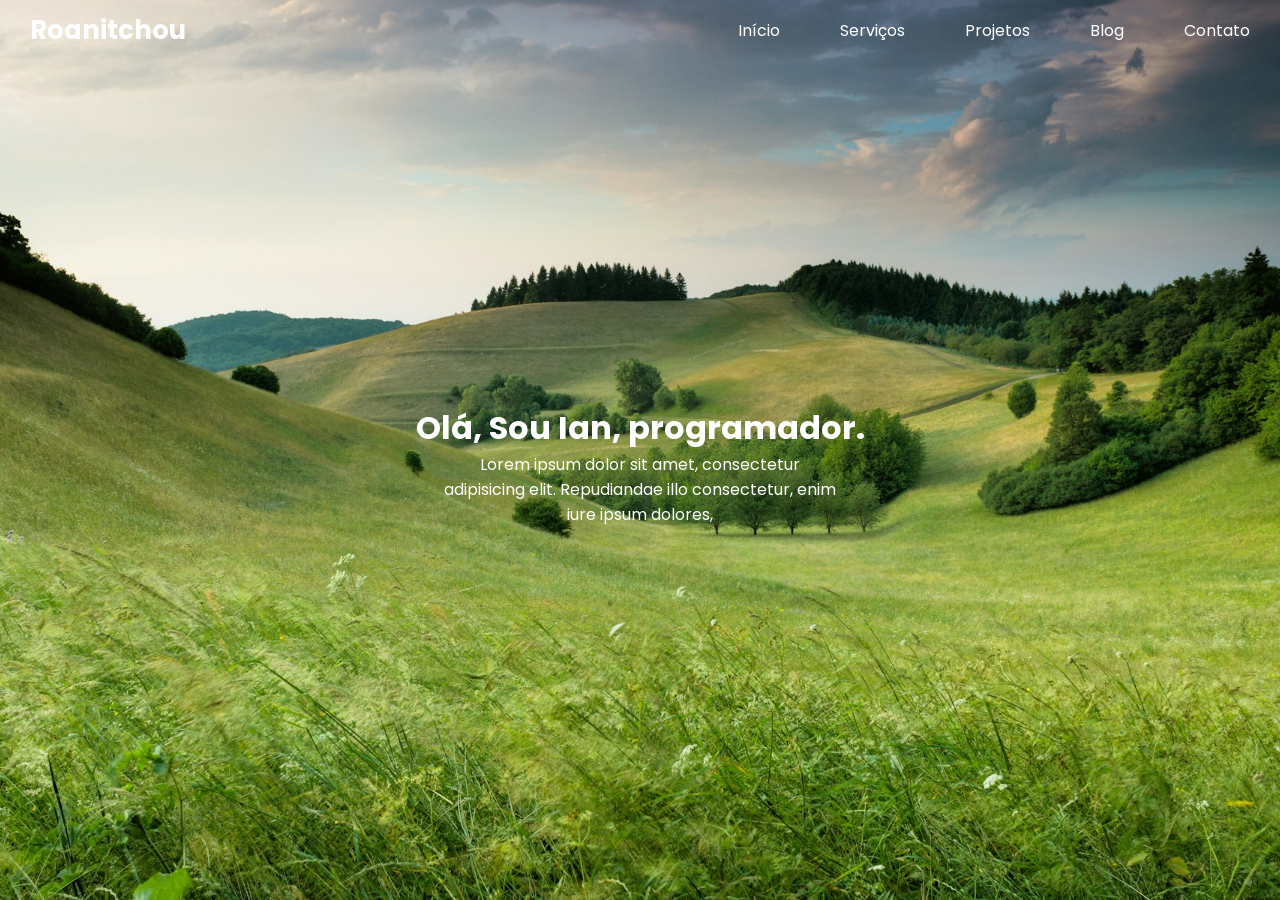
<file: projeto2-barra-navegação/index.html>
<!DOCTYPE html>
<html lang="pt-br">
<head>
    <meta charset="UTF-8">
    <meta name="viewport" content="width=device-width, initial-scale=1.0">
    <link rel="stylesheet" href="style.css">
    <title>Roanitchou</title>

    <link href="https://fonts.googleapis.com/css2?family=Material+Symbols+Outlined" rel="stylesheet" />
</head>
<body>
    <header>
        <nav>
            <ul>
                <li class="logotipo"><a href="#">Roanitchou</a></li>
                <li class="hideBonile"><a href="#">Início</a></li>
                <li class="hideBonile"><a href="#">Serviços</a></li>
                <li class="hideBonile"><a href="#">Projetos</a></li>
                <li class="hideBonile"><a href="#">Blog</a></li>
                <li class="hideBonile"><a href="#">Contato</a></li>
                <li class="hideDesktop" onclick="showsidebar()"><a href="#">
                    <span class="material-symbols-outlined">menu</span>
                </a></li>
            </ul>

            <ul class="sidebar">
                
                <li onclick="hidesidebar()"><a href="#">
                    <span class="material-symbols-outlined">close</span>
                </a></li>
                <li><a href="#">Início</a></li>
                <li><a href="#">Serviços</a></li>
                <li><a href="#">Projetos</a></li>
                <li><a href="#">Blog</a></li>
                <li><a href="#">Contato</a></li>
            </ul>
        </nav>

    </header>
    <main>
        <div class="content">
            <h1>Olá, Sou Ian, programador.</h1>
            <p>Lorem ipsum dolor sit amet, consectetur adipisicing elit. Repudiandae illo consectetur, enim iure ipsum dolores, </p>
        </div>
    </main>

    <script>
        function showsidebar() {
            const sidebar = document.querySelector(".sidebar");
            sidebar.style.display = "flex";
        }

        function hidesidebar() {
            const sidebar = document.querySelector(".sidebar");
            sidebar.style.display = "none";
        }
    </script>
</body>
</html>
</file>
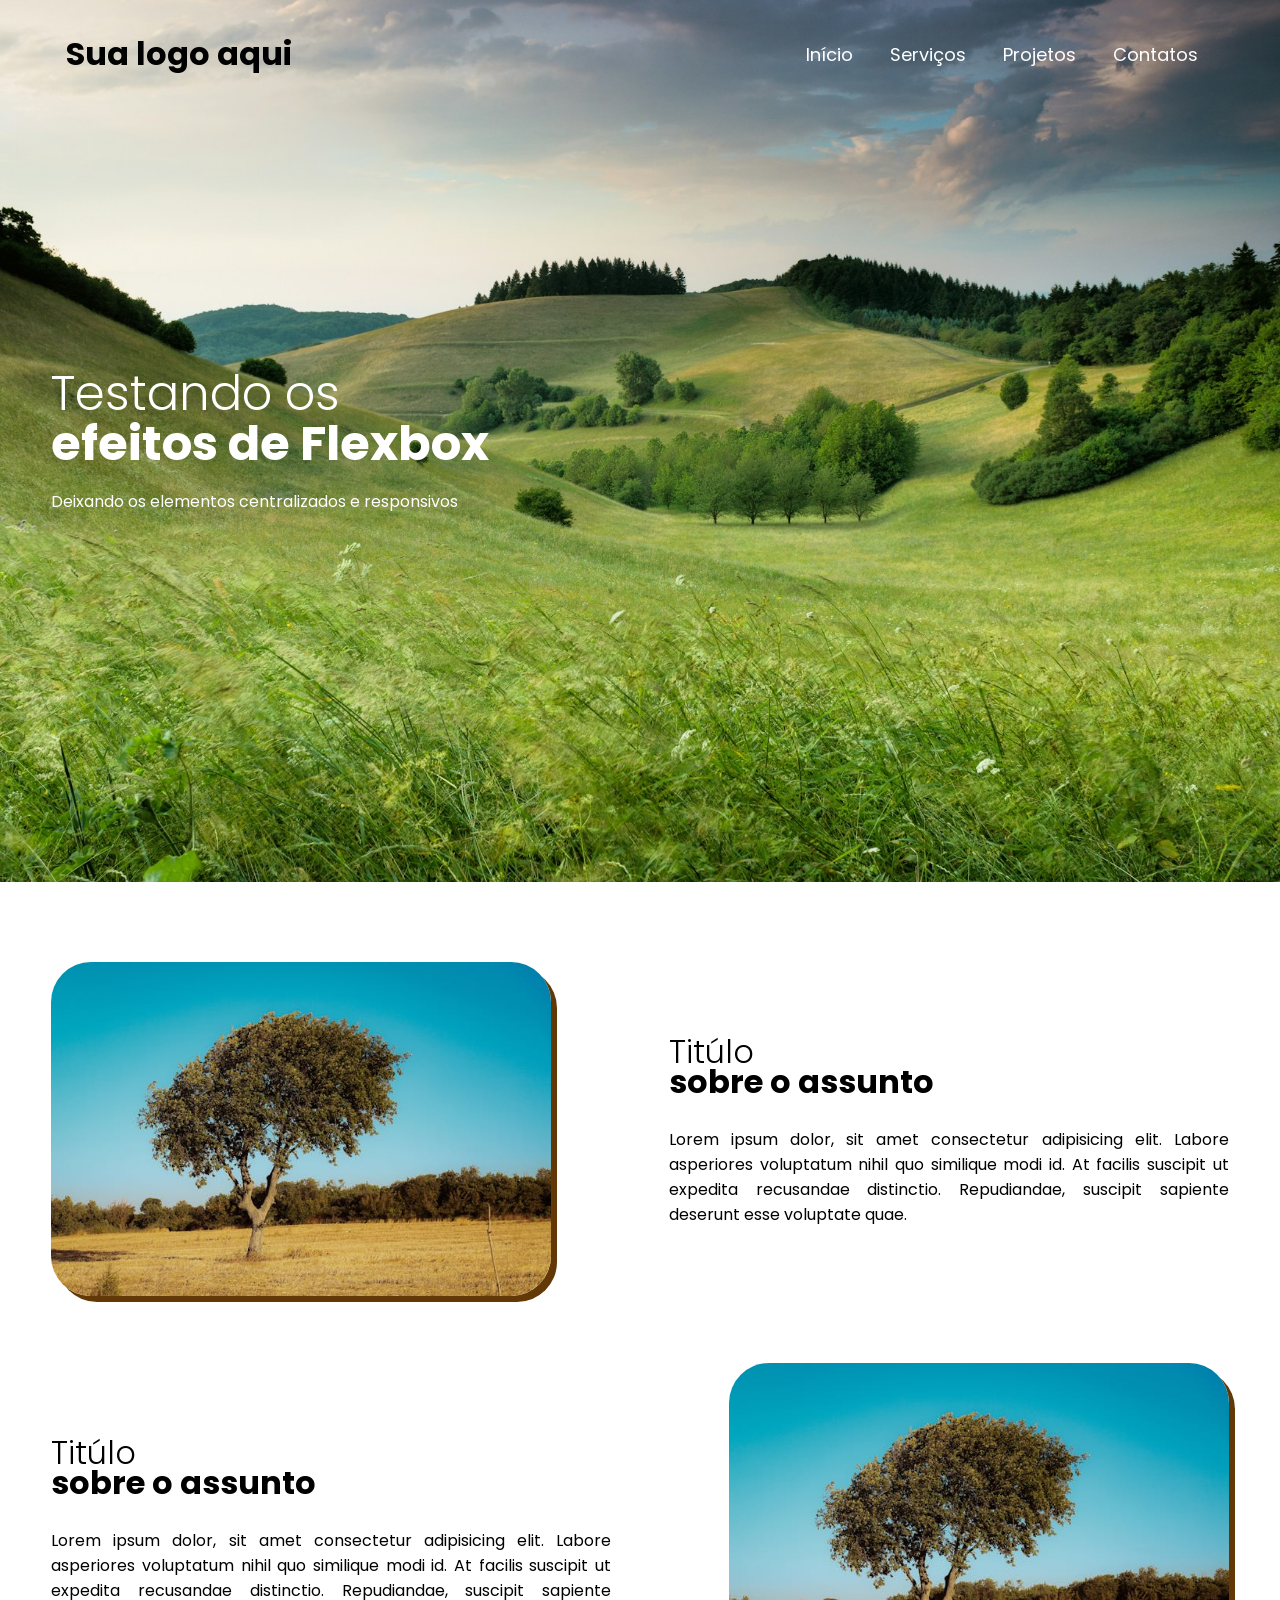
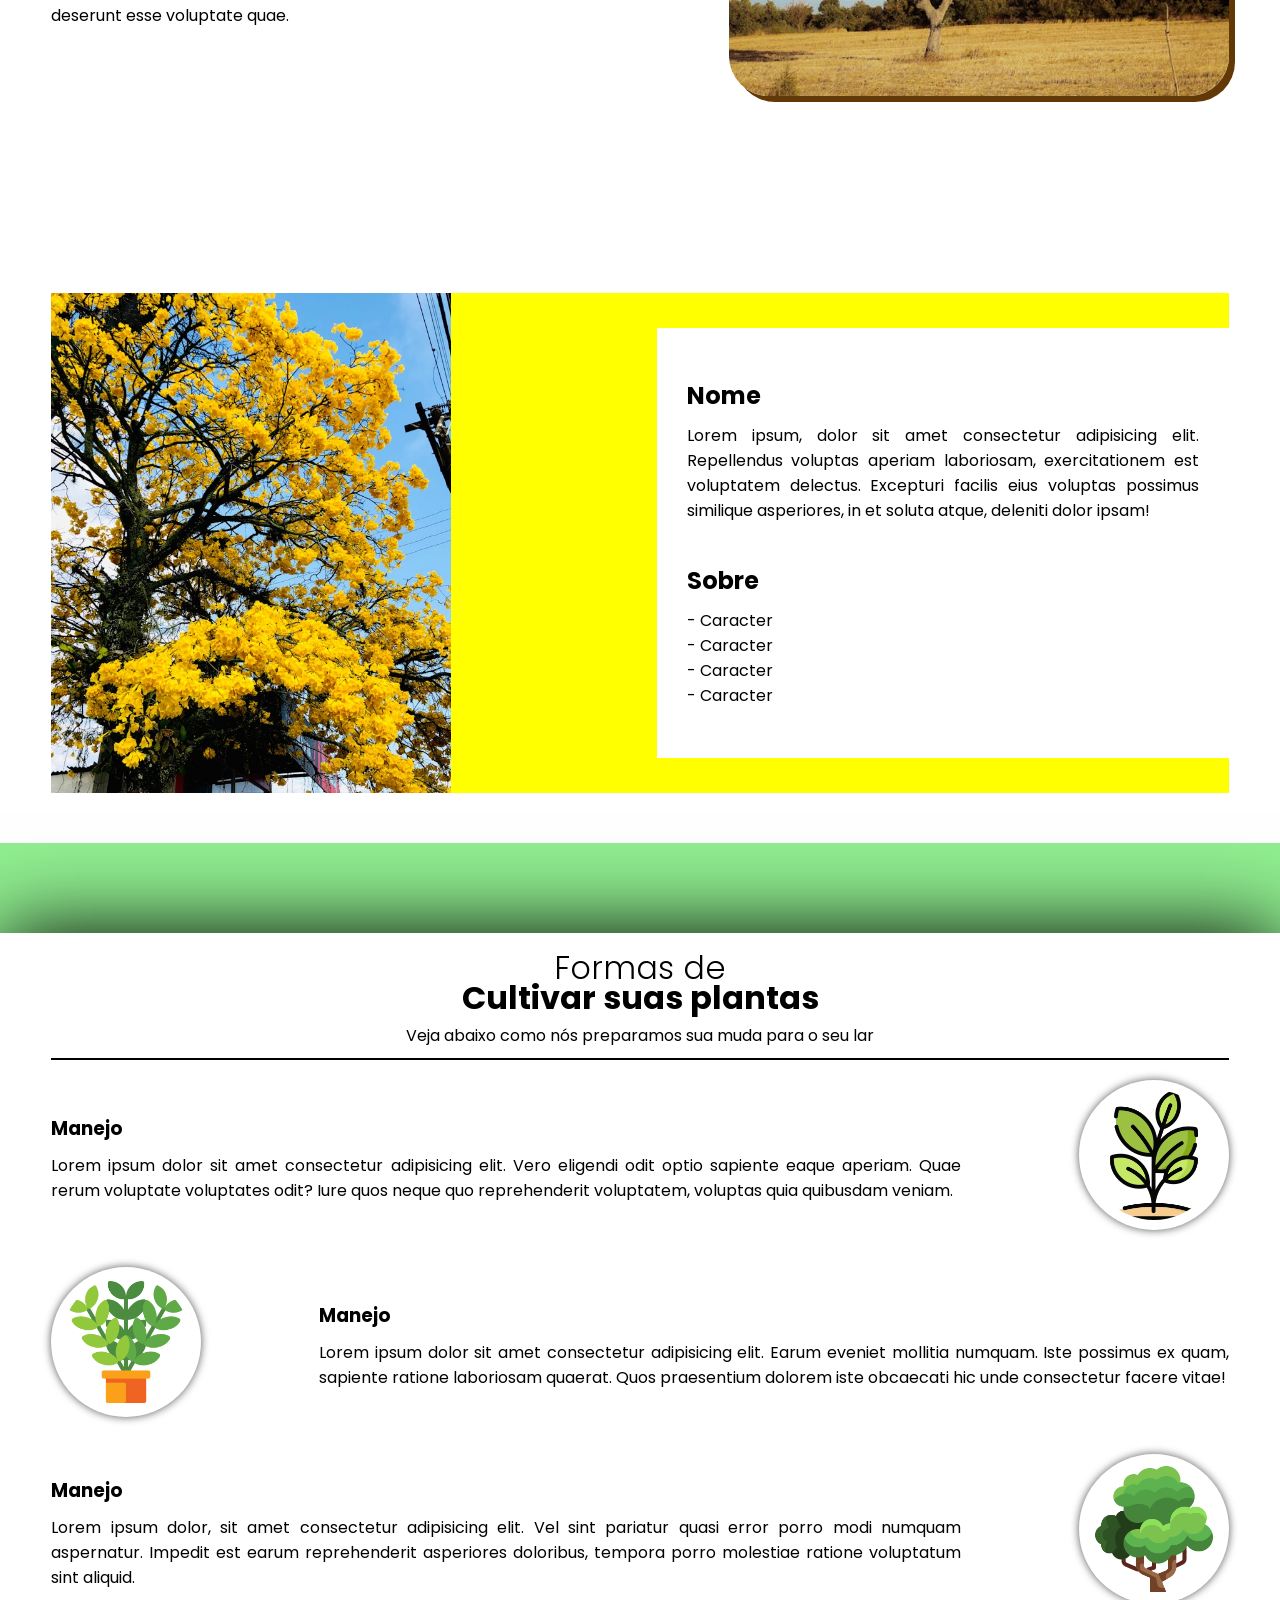
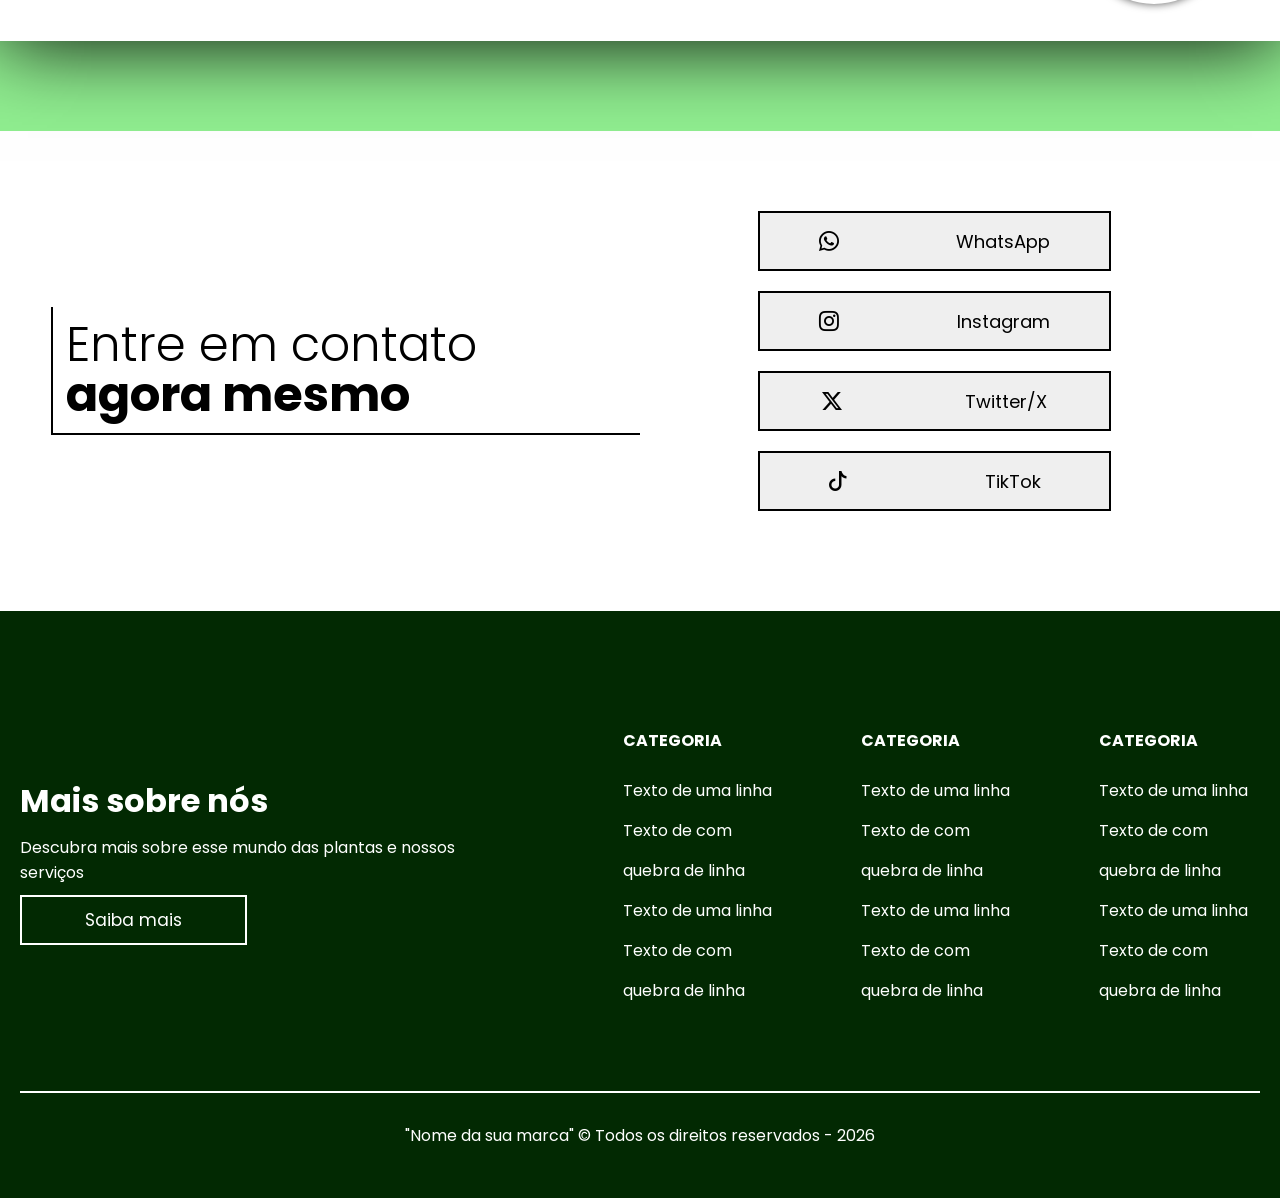
<file: projetos-testes/projeto001/index.html>
<!DOCTYPE html>
<html lang="pt-br">
<head>
    <meta charset="UTF-8">
    <meta name="viewport" content="width=device-width, initial-scale=1.0">
    <title>Flexbox</title>

    <!-- Links CSS -->
    <link rel="stylesheet" href="styles/style.css">
    <link rel="stylesheet" href="styles/header.css">
    <link rel="stylesheet" href="styles/main.css">
    <link rel="stylesheet" href="styles/footer.css">
    <link rel="stylesheet" href="styles/responsivo.css" media="screen">

    <!-- Google fonts -->
    <link rel="preconnect" href="https://fonts.googleapis.com">
    <link rel="preconnect" href="https://fonts.gstatic.com" crossorigin>
    <link href="https://fonts.googleapis.com/css2?family=Poppins:ital,wght@0,100;0,200;0,300;0,400;0,500;0,600;0,700;0,800;0,900;1,100;1,200;1,300;1,400;1,500;1,600;1,700;1,800;1,900&display=swap" rel="stylesheet">
    <!-- Google fonts -->

    <!-- Bootstrap icons -->
     <link rel="stylesheet" href="https://cdn.jsdelivr.net/npm/bootstrap-icons@1.13.1/font/bootstrap-icons.min.css">
    <!-- ----------------- -->
</head>
<body>
    <header id="header">
        <div class="interface">
            <div class="nome-logo">
                <h1>Sua logo aqui</h1>
            </div>
            <div id="hamburguer" class="mobile-menu">
                        <div class="line1"></div>
                        <div class="line2"></div>
                        <div class="line3"></div>
                    </div>
            <section class="menu-itens">
                <nav class="nav-itens">
                    <div class="navbar">
                        <ul class="nav-list">
                            <li><a href="#">Início</a></li>
                            <li><a href="#">Serviços</a></li>
                            <li><a href="#">Projetos</a></li>
                            <li><a href="#">Contatos</a></li>
                        </ul>
                    </div>
                </nav>
            </section>
        </div>
    </header>

    <main>
        <section class="hero">
            <div class="interface">
                <div class="txt-hero">
                    <h1>Testando os <span>efeitos de Flexbox</span></h1>
                    <p>Deixando os elementos centralizados e responsivos</p>
                </d>
            </div>
        </section>

        <section class="section1">
            <div class="interface">
                    <article class="bloco bloco1">
                        <div class="img-bloco img-1"><img src="imagens/pexels-nesrin-ozturk-213162154-12037511 (1).jpg" alt=""></div>
                        <div class="about about-1">
                            <h2>Titúlo <span>sobre o assunto</span></h2>
                            <p>Lorem ipsum dolor, sit amet consectetur adipisicing elit. Labore asperiores voluptatum nihil quo similique modi id. At facilis suscipit ut expedita recusandae distinctio. Repudiandae, suscipit sapiente deserunt esse voluptate quae.</p>
                        </div>
                    </article>
                    <article class="bloco bloco2">
                        <div class="img-bloco img-2"><img src="imagens/pexels-nesrin-ozturk-213162154-12037511 (1).jpg" alt=""></div>
                        <div class="about about-2">
                            <h2>Titúlo <span>sobre o assunto</span></h2>
                            <p>Lorem ipsum dolor, sit amet consectetur adipisicing elit. Labore asperiores voluptatum nihil quo similique modi id. At facilis suscipit ut expedita recusandae distinctio. Repudiandae, suscipit sapiente deserunt esse voluptate quae.</p>
                        </div>
                    </article>
            </div>
        </section>

        <section class="section2">
            <div class="interface">
                <div class="fundo">
                    <section>
                        <div id="img"></div> 
                    </section>
                    <section class="caracteristicas">
                        <div class="carac-txt">
                            <h3>Nome</h3>
                            <p>Lorem ipsum, dolor sit amet consectetur adipisicing elit. Repellendus voluptas aperiam laboriosam, exercitationem est voluptatem delectus. Excepturi facilis eius voluptas possimus similique asperiores, in et soluta atque, deleniti dolor ipsam!</p>
                        </div>
                        <div class="lista-txt">
                            <h2>Sobre</h2>
                            <ul>
                                <li>Caracter</li>
                                <li>Caracter</li>
                                <li>Caracter</li>
                                <li>Caracter</li>
                            </ul>
                        </div>
                    </section>
                </div>
            </div>
        </section>

        <section class="cultivo">
            <div class="interface">

                <section class="title">
                    <h2>Formas de <span>Cultivar suas plantas</span></h2>
                    <p>Veja abaixo como nós preparamos sua muda para o seu lar</p>
                </section>

                <article class="conteudo">
                    <div class="img-conteudo img-order">
                        <img src="imagens/plant.png" alt="">
                    </div>
                    <div class="txt-conteudo txt-order">
                        <h3>Manejo</h3>
                        <p>Lorem ipsum dolor sit amet consectetur adipisicing elit. Vero eligendi odit optio sapiente eaque aperiam. Quae rerum voluptate voluptates odit? Iure quos neque quo reprehenderit voluptatem, voluptas quia quibusdam veniam.</p>
                    </div>
                </article>

                <article class="conteudo">
                    <div class="img-conteudo">
                        <img src="imagens/plant2.png" alt="">
                    </div>
                    <div class="txt-conteudo">
                        <h3>Manejo</h3>
                        <p>Lorem ipsum dolor sit amet consectetur adipisicing elit. Earum eveniet mollitia numquam. Iste possimus ex quam, sapiente ratione laboriosam quaerat. Quos praesentium dolorem iste obcaecati hic unde consectetur facere vitae!</p>
                    </div>
                </article>

                <article class="conteudo">
                    <div class="img-conteudo img-2-order">
                        <img src="imagens/tree.png" alt="">
                    </div>
                    <div class="txt-conteudo">
                        <h3>Manejo</h3>
                        <p>Lorem ipsum dolor, sit amet consectetur adipisicing elit. Vel sint pariatur quasi error porro modi numquam aspernatur. Impedit est earum reprehenderit asperiores doloribus, tempora porro molestiae ratione voluptatum sint aliquid.</p>
                    </div>
                </article>
            </div>
        </section>
        
        <section class="contatos">
            <div class="interface">
                <div class="titulo">
                    <h3>Entre em contato <span>agora mesmo</span></h3>
                </div>

                <div class="botoes-contato">
                    <a href="#"><button><i class="bi bi-whatsapp"></i> <p>WhatsApp</p></button></a>
                    <a href="#"><button><i class="bi bi-instagram"></i> <p>Instagram</p></button></a>
                    <a href="#"><button><i class="bi bi-twitter-x"></i> <p>Twitter/X</p></button></a>
                    <a href="#"><button><i class="bi bi-tiktok"></i> <p>TikTok</p></button></a>
                </div>
            </div>
            
        </section>        
    </main>

    <footer>
        <div class="top">
            <article class="left">
                <h3>Mais sobre nós</h3>
                <p>Descubra mais sobre esse mundo das plantas e nossos serviços</p>
                <a href="#"><button><p>Saiba mais</p></button></a>
            </article>
            <article class="right">
                <ul>
                    <li><H4>CATEGORIA</H4></li>
                    <li><a href="#">Texto de uma linha</a></li>
                    <li><a href="#">Texto de com quebra de linha</a></li>
                    <li><a href="#">Texto de uma linha</a></li>
                    <li><a href="#">Texto de com quebra de linha</a></li>
                </ul>
                <ul>
                    <li><H4>CATEGORIA</H4></li>
                    <li><a href="#">Texto de uma linha</a></li>
                    <li><a href="#">Texto de com quebra de linha</a></li>
                    <li><a href="#">Texto de uma linha</a></li>
                    <li><a href="#">Texto de com quebra de linha</a></li>
                </ul>
                <ul>
                    <li><H4>CATEGORIA</H4></li>
                    <li><a href="#">Texto de uma linha</a></li>
                    <li><a href="#">Texto de com quebra de linha</a></li>
                    <li><a href="#">Texto de uma linha</a></li>
                    <li><a href="#">Texto de com quebra de linha</a></li>
                </ul>
            </article>
        </div>
        <div class="bottom">
            <p>"Nome da sua marca" &copy; Todos os direitos reservados - 2026</p>
        </div>
    </footer>

    <script src="script-menu.js"></script>
</body>
</html>
</file>
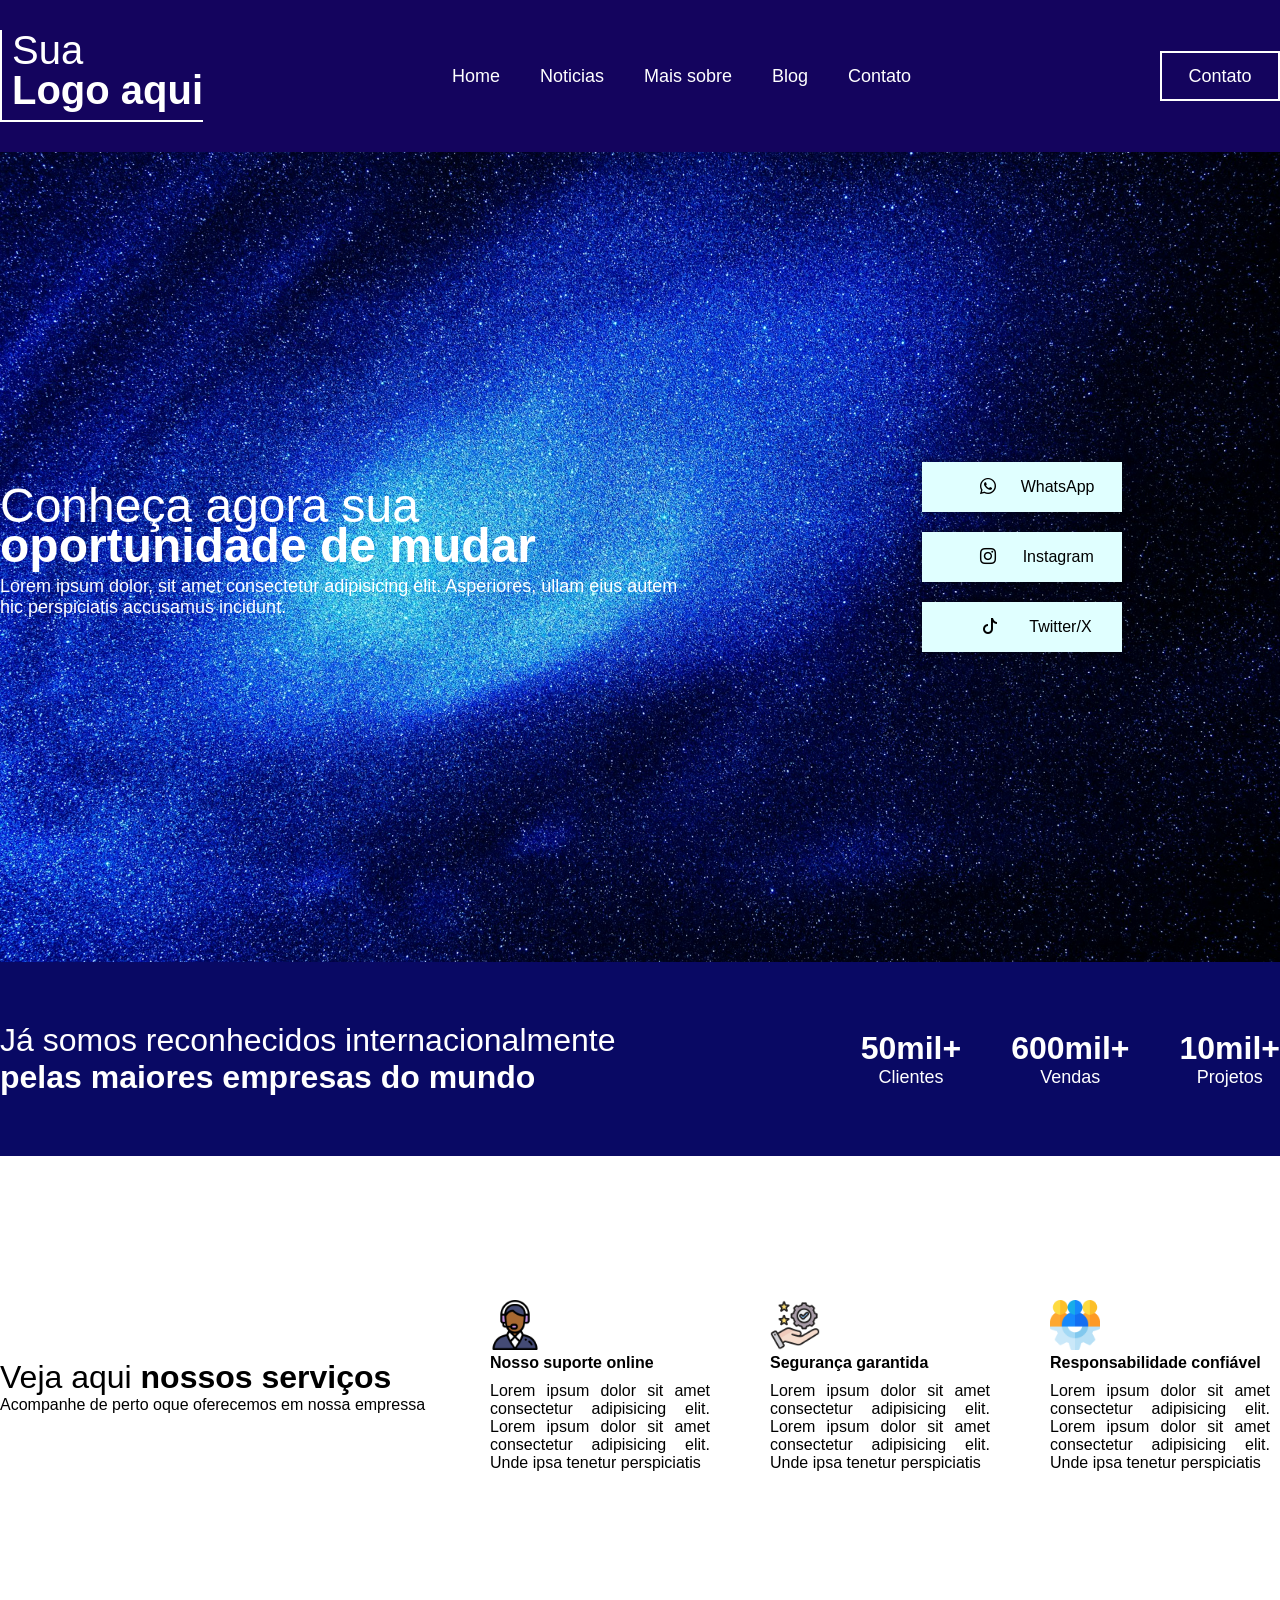
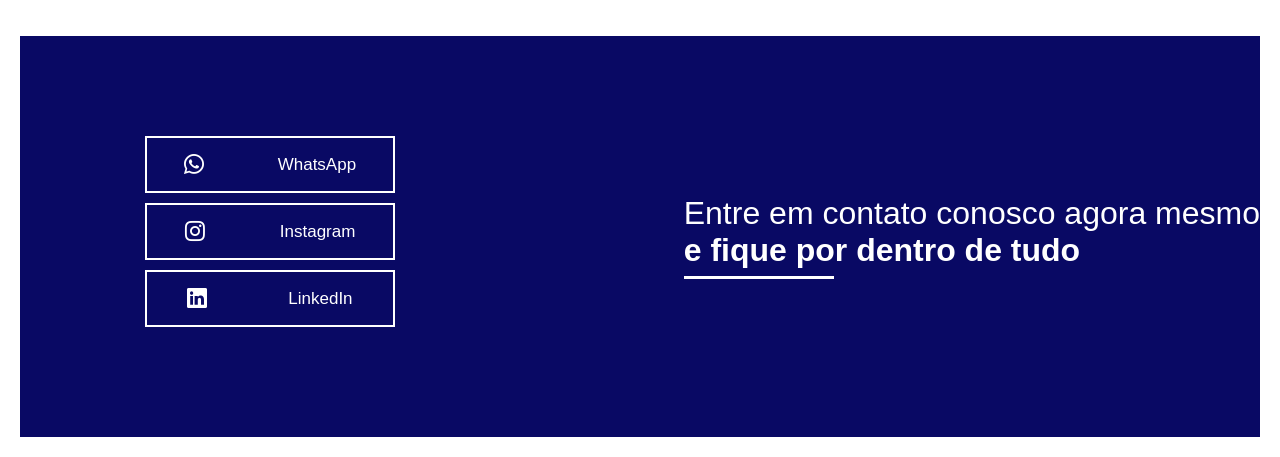
<file: projetos-testes/projeto003/index.html>
<!DOCTYPE html>
<html lang="pt-br">
<head>
    <meta charset="UTF-8">
    <meta name="viewport" content="width=device-width, initial-scale=1.0">
    <title>Document</title>

    <link rel="stylesheet" href="styles/header.css">
    <link rel="stylesheet" href="styles/main.css">
    <link rel="stylesheet" href="styles/geral.css">

    <!-- Bootstrap icons -->
     <link rel="stylesheet" href="https://cdn.jsdelivr.net/npm/bootstrap-icons@1.13.1/font/bootstrap-icons.min.css">
    <!-- ----------------- -->

    <script src="script.js" defer></script>
</head>
<body>
    <header>
        <div class="interface">
            <section class="logo">
                <h1>Sua <span>Logo aqui</span></h1>
            </section>
            <section class="nav-itens">
                <ul>
                    <li><a href="#">Home</a></li>
                    <li><a href="#">Noticias</a></li>
                    <li><a href="#">Mais sobre</a></li>
                    <li><a href="#">Blog</a></li>
                    <li><a href="#">Contato</a></li>
                </ul>
            </section>
            <section class="botao">
                <a href="#">
                    <button>Contato</button>
                </a>
            </section>
        </div>
    </header>

    <main>
        <section class="hero-banner">
            <div class="interface">
                <section class="txt-hero">
                    <h2>Conheça agora sua <span>oportunidade de mudar</span></h2>
                    <p>Lorem ipsum dolor, sit amet consectetur adipisicing elit. Asperiores, ullam eius autem hic perspiciatis accusamus incidunt.</p>
                </section>
                <section class="container">
            
                    <a href="#">
                        <div class="botao">
                            <div class="icon">
                                <i class="bi bi-whatsapp"></i>
                            </div>
                            <div class="txt-botao">
                                <p>WhatsApp</p>
                            </div>
                        </div>
                    </a>

                    <a href="#">
                        <div class="botao">
                            <div class="icon">
                                <i class="bi bi-instagram"></i>
                            </div>
                            <div class="txt-botao">
                                <p>Instagram</p>
                            </div>
                        </div>
                    </a>

                    <a href="#">
                        <div class="botao">
                            <div class="icon">
                                <i class="bi bi-tiktok"></i>
                            </div>
                            <div class="txt-botao">
                                <p>Twitter/X</p>
                            </div>
                        </div>
                    </a>
                </section>
            </div>
        </section>

        <section class="metas">
            <div class="interface">

                <div class="txt-meta">
                    <h2>Já somos reconhecidos internacionalmente <span>pelas maiores empresas do mundo</span></h2>
                </div>

                <div class="bloco-metas">
                    <div class="bloco">
                        <h3>50mil+</h3>
                        <P>Clientes</P>
                    </div>
                    <div class="bloco">
                        <h3>600mil+</h3>
                        <P>Vendas</P>
                    </div>
                    <div class="bloco">
                        <h3>10mil+</h3>
                        <P>Projetos</P>
                    </div>
                </div>
            </div>
        </section>

        <section class="servicos">
            <div class="interface">
                <article class="txt-servico">
                    <h3>Veja aqui <span>nossos serviços</span></h3>
                    <p>Acompanhe de perto oque oferecemos em nossa empressa</p>
                </article>

                <div class="produto-servico">
                    <div class="item">
                        <img src="imagens/support.png" alt="">
                        <h4>Nosso suporte online</h4>
                        <P>Lorem ipsum dolor sit amet consectetur adipisicing elit. Lorem ipsum dolor sit amet consectetur adipisicing elit. Unde ipsa tenetur perspiciatis</P>
                    </div>
                    <div class="item">
                        <img src="imagens/responsible.png" alt="">
                        <h4>Segurança garantida</h4>
                        <P>Lorem ipsum dolor sit amet consectetur adipisicing elit. Lorem ipsum dolor sit amet consectetur adipisicing elit. Unde ipsa tenetur perspiciatis</P>
                    </div>
                    <div class="item">
                        <img src="imagens/settings.png" alt="">
                        <h4>Responsabilidade confiável</h4>
                        <P>Lorem ipsum dolor sit amet consectetur adipisicing elit. Lorem ipsum dolor sit amet consectetur adipisicing elit. Unde ipsa tenetur perspiciatis</P>
                    </div>
                </div>
            </div>
        </section>

        <section class="contatos">
            <div class="interface">
                <section class="btn-contato">
                    <a href="#"><button><i class="bi bi-whatsapp"></i> <p>WhatsApp</p></button></a>
                    <a href="#"><button><i class="bi bi-instagram"></i> <p>Instagram</p></button></a>
                    <a href="#"><button><i class="bi bi-linkedin"></i> <p>LinkedIn</p></button></a>
                </section>

                <section class="txt-contato">
                    <h2>Entre em contato conosco agora mesmo <span>e fique por dentro de tudo</span></h2>
                </section>
            </div>
        </section>

    </main>
</body>
</html>
</file>
<file: projeto2-barra-navegação/style.css>
@charset "UTF-8";

@import url('https://fonts.googleapis.com/css2?family=Poppins:wght@400;700&display=swap');

* {
    margin: 0px;
    padding: 0px;
    box-sizing: border-box;
}

body {
    min-height: 100vh;
    background: #0cbe0cd7 url('imagens/claudio-testa--SO3JtE3gZo-unsplash.jpg') center center no-repeat scroll;
    background-size: cover;
    font-family: 'Poppins';
    color: #fff;
}

nav {
    display: flex;
    justify-content: flex-end;
}

nav ul {
    width: 100%;
    list-style: none;
    display: flex;
    justify-content: flex-end;
    align-items: center;
}

nav li {
    height: 60px;
}

nav li:first-child { /* Aqui ele pega apenas o primeiro item li*/
    margin-right: auto;
}

nav a {
    height: 100%;
    padding: 0 30px;
    text-decoration: none;
    display: flex;
    align-items: center;
    color: #fff;
}

nav a:hover {
    color: #dcdcdc;
}

.logotipo {
    font-weight: bold;
    font-size: 1.6em;
}

.sidebar {
    position: fixed;
    top: 0;
    right: 0;
    height: 100vh;
    width: 280px;
    z-index: 100;
    background-color: rgba(255,255,255, 0.2);
    box-shadow: -10px 0px 10px rgba(0,0,0,0.1);
    display: none;
    flex-direction: column;
    align-items: flex-start;
    justify-content: flex-start;
    backdrop-filter: blur(10px);

}

.content {
    display: flex;
    justify-content: center;
    align-items: center;
    height: 90vh;
    color: #fff;
    flex-direction: column;
    text-align: center;
}

.content p {
    max-width: 400px;
}

@media (max-width: 800px) {
    .hideBonile {
        display: none;
    }

    
}

@media (min-width: 800px) {
    .hideDesktop {
        display: none;
    }
}
</file>
<file: projetos-testes/projeto001/styles/style.css>
@charset "UTF-8";


@import url('https://fonts.googleapis.com/css2?family=Poppins:wght@400;700&display=swap');

* {
    margin: 0px;
    padding: 0px;
    box-sizing: border-box;
    font-family: 'Poppins';
}

.interface {
    max-width: 1280px;
    margin: 0 auto;
    padding: 0 4%;
}
</file>
<file: projetos-testes/projeto001/styles/header.css>
@charset "UTF-8";

header {
    width: 100%;
    padding: 30px 0px;
    background-color: transparent;
    padding-inline: 16px;
    /* -webkit-backdrop-filter: blur(10px);
    backdrop-filter: blur(10px); */
    position: fixed;
    top: 0;
    left: 0;
    transition: 0.5s;
}

header .interface {
    display: flex;
    justify-content: space-between;
    align-items: center;
}

header.rolar {
    background-color: white;
    padding: 20px 0px;
    box-shadow: 0 0 8px #00000061;
}

header.rolar .nav-itens .navbar ul li a {
    color: black;
}

.nav-list {
    display: flex;
    gap: 5px;
    list-style: none;
}

.nav-list a {
    position: relative;
    font-size: 18px;
    color: #fff;
    padding-inline: 16px;
    text-decoration: none;
    color: #fff;
    padding-bottom: 2px;
}

.nav-list a::after {
    content: '';
    position: absolute;
    width: 100%;
    height: 2px;
    bottom: 0;
    left: 0;
    background-image: linear-gradient(to right, white, rgba(204, 202, 202, 0.644));
    transform: scaleX(0);
    transform-origin: right;
    transition: transform 0.3s ease-in-out;
}

.nav-list a:hover::after {
    transform: scaleX(1);
    transform-origin: left;
}

.nav-list a:hover {
    color: rgba(204, 202, 202, 0.644);
}

.mobile-menu {
    display: none;
    cursor: pointer;
}

.mobile-menu div {
    width: 32px;
    height: 2px;
    background: #000;
    margin: 8px;
    transition: 0.3s;
}



.mobile-menu.active .line1 {
    transform: rotate(-45deg) translate(-8px, 8px);
}
.mobile-menu.active .line2 {
    opacity: 0;
}
.mobile-menu.active .line3 {
    transform: rotate(45deg) translate(-5px, -7px);
}
</file>
<file: projetos-testes/projeto001/styles/main.css>
@charset "UTF-8";

/* Seção hero */
section.hero {
    height: 98vh;
    background: url('../imagens/claudio-testa--SO3JtE3gZo-unsplash.jpg') center center no-repeat scroll;
    background-size: cover;
}

section.hero .interface {
    display: flex;
    align-items: center;
    height: 100%;
}

.hero .txt-hero h1 {
    font-size: 3em;
    line-height: 50px;
    color: white;
    font-weight: 300;
}

.hero .txt-hero h1 span {
    display: block;
    font-weight: 700;
    margin-bottom: 20px;
}

.hero .txt-hero p {
    color: white;
}
/* ------------ */

/* Seção 1 */

section.section1 {
    padding: 80px 0px;

}

.section1 .bloco {
    display: flex;
    align-items: center;
    justify-content: space-between;
    gap: 10%;
    margin-bottom: 60px;
}

.section1 .bloco .img-bloco img {
    max-width: 500px;
    border-radius: 40px;
    box-shadow: 6px 6px 0px rgb(99, 56, 7);
}

.bloco {
    display: flex;
    justify-content: center;
    align-items: center;
}

.bloco .about h2 {
    font-size: 2em;
    font-weight: 300;
    line-height: 30px;
}

.bloco .about h2 span {
    display: block;
    font-weight: 700;
}

.about p {
    margin-top: 20px;
    text-align: justify;
}

.bloco .img-2 {
    order: 1;
}

.bloco .about-2 {
    order: 0;
}


/* SECTION 2*/

section.section2 {
    margin: 50px 0px;
}

section.section2 .fundo {
    background-color: yellow;
    display: flex;
    justify-content: space-between;
    align-items: center;
}

#img {
    height: 500px;
    width: 400px;
    background: url('../imagens/sandra-martins-TPh6y6W_58E-unsplash.jpg') center center no-repeat scroll;
    background-size: cover;
}

.section2 .caracteristicas {
    background-color: white;
    padding: 20px;
}

.caracteristicas div {
    padding: 10px;
    margin: 20px 0px;
    transition: transform 0.8s ease;
}

.caracteristicas div:hover {
    transform: scale(1.07);
}

.caracteristicas h3, h2 {
    padding-bottom: 10px;
    font-size: 1.5em;
}

.caracteristicas p {
    width: 40vw;
    flex-shrink: 1;
    text-align: justify;
}

.caracteristicas ul {
    list-style: none;
}

.caracteristicas ul > li::before {
    content: '- ';
}

/* SECTION 3 */


.cultivo .interface {
    background-color: white;
    box-shadow: 0px 0px 5pc black;
    margin: 10px auto;
    
}

section.cultivo {
    padding: 80px 0px;
    background-color: lightgreen;
}

section.title {
    text-align: center;
    margin-bottom: 20px;
}

section.title h2 {
    font-size: 2em;
    font-weight: 300;
    line-height: 30px;
    padding-top: 20px;
}

section.title h2 span {
    display: block;
    font-weight: 700;
}

section.title p {
    padding-bottom: 10px;
    border-bottom: 2px solid black;
}

article.conteudo {
    display: flex;
    justify-content: space-between;
    align-items: center;
    gap: 10%;
    padding-bottom: 30px;
}

.txt-conteudo h3 {
    margin-bottom: 10px;
}

.txt-conteudo p {
    text-align: justify;
}

article.conteudo .img-conteudo img {
    width: 150px;
    
    padding: 10px;
    border-radius: 50%;
    box-shadow: 0px 0px 8px rgba(0, 0, 0, 0.658);
}

.conteudo .img-order {
    order: 1
}

.conteudo .img-2-order {
    order: 1;
}

/* Contatos */

section.contatos  {
    padding: 80px 0px;
}

.titulo, .botoes-contato {
    display: inline-block;
    width: 50%;
    margin-right: -4px;
    vertical-align: middle;
}

.titulo h3 {
    font-size: 3em;
    font-weight: 300;
    line-height: 50px;
    padding: 13px;
    border-left: 2px solid black;
    border-bottom: 2px solid black;
}

.titulo h3 span {
    display: block;
    font-weight: 700;
}

.interface .botoes-contato button {
    display: flex;
    align-items: center;
    justify-content: space-around;
    width: 60%;
    height: 60px;
    cursor: pointer;
    margin: 0 auto 20px auto;
    border: 2px solid black;
    transition: 0.5s;
}

.interface .botoes-contato a {
    text-decoration: none;
}
.interface .botoes-contato button i {
    font-size: 20px;
}

.interface .botoes-contato p {
    font-size: 18px;
}

.botoes-contato button:hover {
    background-color: black;
    color: white;
}
</file>
<file: projetos-testes/projeto001/styles/footer.css>
@charset "UTF-8";

footer {
    padding: 20px;
    background-color: #022902;
    color: white;
}

.top {
    padding: 80px 0px;
}

.top, .right {
    display: flex;
    justify-content: space-between;
    align-items: center;
    gap: 12%;
}

.left h3 {
    font-size: 2em;
}

.left p {
    padding: 10px 0px;
}

.left button {
    width: 50%;
    height: 100%;
    border: none;
    cursor: pointer;
    text-align: center;
    background-color: transparent;
    border: 2px solid white;
    color: white;
    transition: 0.5s;
}

.left button:hover {
    background-color: white;
    color: black;
}

.left button p {
    padding: 10px;
    font-size: 17px;
}

.right ul {
    list-style-type: none;
}

.right ul li h4 {
    margin: 10px 0px;
}

.right ul li {
    line-height: 40px;
}

.right ul li a {
    text-decoration: none;
    color: white;
}

.bottom {
    text-align: center;
    padding: 30px;
    border-top: 2px solid white;
}
</file>
<file: projetos-testes/projeto001/styles/responsivo.css>
@charset "UTF-8";

@media (min-width: 330px) and (max-width: 750px) {


    body {
        overflow-x: hidden;
    } 

    /* Responsivo Header */
    .mobile-menu {
        display: block;
        z-index: 4;
    }

    .nav-list {
        position: fixed;
        top: 0;
        right: 0;
        height: 100vh;
        width: 250px;
        z-index: 3;
        background-color: rgba(4, 122, 4, 0.562);
        -webkit-backdrop-filter: blur(20px);
        backdrop-filter: blur(20px);
        flex-direction: column;
        justify-content: center;
        align-items: center;
        gap: 80px;
        transform: translateX(100%);
        transition: transform 0.8s ease-in-out;
        
    }

    .nav-list a {
        font-size: 16px;
        opacity: 0;
    }

    .nav-list li:nth-child(1) a {
        transition: 0.5s 0.2s
    }
    .nav-list li:nth-child(2) a {
        transition: 0.5s 0.4s
    }
    .nav-list li:nth-child(3) a {
        transition: 0.5s 0.6s
    }
    .nav-list li:nth-child(4) a {
        transition: 0.5s 0.8s
    }
    
    .nav-list.active {
        transform: translateX(0);
        box-shadow: -10px 0px 10px rgba(0, 0, 0, 0.322);
    }

    .nav-list.active a {
        opacity: 1;
    }  

    /* Seção hero */

    .hero .txt-hero h1 {
        font-size: 2em;
        line-height: 30px;
    }

    .hero .txt-hero h1 span {
        margin-bottom: 10px;
    }

    .hero .txt-hero p {
        font-size: 1.2em;
        font-weight: 400;
    }
    
    /* Seção 1 */
    .section1 .bloco {
        flex-direction: column;
    }

    .section1 .bloco .img-bloco img {
        max-width: 300px;
    }

    .bloco .about h2 {
        font-size: 1.5em;
    }

    .about p {
        margin-bottom: 20px;
    }

    .bloco .img-1 {
        order: 1;
    }

    .bloco .about-1 {
        order: 0;
    }

    /* Seção 3 */
    section.title h2 {
        font-size: 1.5em;
    }

    section.title p {
        font-size: 15px;
    }

    article.conteudo {
        display: flex;
        justify-content: space-between;
        align-items: center;
        gap: 10%;
        padding-bottom: 40px;
    }

    .txt-conteudo h3 {
        font-size: 1em;
    }

    .txt-conteudo p {
        font-size: 15px;
    }


    article.conteudo .img-conteudo img {
        width: 120px;
    }

    /* Contatos */
    .contatos .interface {
        display: flex;
        flex-direction: column;
        justify-content: space-between;
        align-items: center;
    }

    .titulo {
        width: 100%;
        text-align: center;
    }

    .titulo h3 {
        font-size: 1.5em;
        border-left: none;
        margin-bottom: 20px;
    }

    .titulo h3 span {
        display: inline;
    }

    .interface .botoes-contato {
        width: 100%;
    }

    /* Foorter */

    footer {
        padding: 20px;
        background-color: #022902;
        color: white;
    }

    .top {
        display: flex;
        flex-direction: column;
        padding: 40px 0px;
    }

    .left {
        margin-bottom: 30px;
    }

    .left h3 {
        font-size: 1.5em;
    }

    .right ul li {
        line-height: 38px;
        font-size: 15px;
    }

    .bottom {
        padding: 30px 0px;
    }
}

@media screen and (min-width: 751px) and (max-width: 1040px){

    /* Seção 1 */
    .section1 .bloco {
        flex-direction: column;
    }

    .section1 .bloco .img-bloco img {
        max-width: 500px;
    
    }
    .bloco .about h2 {
        font-size: 1.5em;
    }

    .about p {
        margin-bottom: 20px;
    }

    .bloco .img-1 {
        order: 1;
    }

    .bloco .about-1 {
        order: 0;
    }

    /* Contatos */
    .contatos .interface {
        display: flex;
        justify-content: space-between;
        align-items: center;
    }

    .titulo {
        width: 100%;
    }

    .titulo h3 {
        font-size: 2em;
        line-height: 30px;
    }

    .interface .botoes-contato {
        width: 100%;
    }
}

@media screen and (max-width: 950px) {
    
    /* Seção 2 */
    section.section2 .fundo {
        background-color: yellow;
        display: flex;
        flex-direction: column;
        justify-content: space-between;
        align-items: center;
        box-shadow: 0px 0px 10px rgba(0, 0, 0, 0.685);
    }

    #img {
        height: 500px;
        width: 487px;
    }

    .section2 .caracteristicas {
        width: 100%;
        margin-top: 20px;
        display: flex;
        justify-content: space-between;
    }

    .caracteristicas h3, h2 {
        font-size: 1em;
    }

    .caracteristicas p {
        font-size: 15px;
    }

    .caracteristicas ul li {
        font-size: 15px;
    }
}
</file>
<file: projetos-testes/projeto003/styles/header.css>
@charset "UTF-8";

header {
    padding: 30px 0px;
    background-color: rgb(20, 4, 94);
}

header .interface {
    display: flex;
    justify-content: space-between;
    align-items: center;
}

/* Logo */

header .interface .logo h1 {
    color: white;
    font-size: 2.5em;
    line-height: 40px;
    font-weight: 300;
    padding: 0px 0px 10px 10px;
    border-left: 2px solid white;
    border-bottom: 2px solid white;
}

header .interface .logo h1 span {
    display: block;
    font-weight: 700;
}

/* Nav Itens */

header .interface .nav-itens ul {
    display: flex;
    align-items: center;
    gap: 40px;
    list-style-type: none;
    padding: 20px 0px;
}

.interface .nav-itens ul li a {
    position: relative;
    text-decoration: none;
    color: white;
    font-size: 18px;
    padding-bottom: 2px;
}

.nav-itens ul li a::after {
    content: '';
    position: absolute;
    width: 100%;
    height: 3px;
    bottom: 0;
    left: 0;
    background-color: white;
    transform: scaleX(0);
    transform-origin: left;
    transition: transform 0.5s ease;
}

.nav-itens ul li a:hover::after {
    transform: scaleX(1);
    transform-origin: right;
}
/* Botão */

.interface .botao button {
    color: white;
    width: 120px;
    height: 50px;
    font-size: 18px;
    cursor: pointer;
    background-color: transparent;
    border: 2px solid white;
    transition: 0.5s ease;
}

.interface .botao button:hover {
    background-color: white;
    color: black;
}
</file>
<file: projetos-testes/projeto003/styles/main.css>
@charset "UTF-8";

/* Hero Banner */

section.hero-banner {
    height: 90vh;
    background: url('../imagens/daniele-levis-pelusi-LyiuOfvh_8Y-unsplash.jpg') center center no-repeat scroll;
    background-size: cover;

    .interface {
        display: flex;
        justify-content: space-between;
        align-items: center;
        gap: 5%;
        
        .txt-hero {
            max-width: 700px;
            color: white;
            /* border: 2px dashed black; */
        }
    }

}

.hero-banner .txt-hero {

    h2 {
        font-size: 3em;
        font-weight: 300;
        line-height: 40px;
        display: inline-block;

        span {
            display: block;
            font-weight: 700;
        }
    }

    p {
        font-size: 18px;
        padding: 10px 0px;
        display: inline-block;
    }
}

section.container {
    width: 300px;
    height: 500px;
    margin: 20px auto;

    display: flex;
    flex-direction: column;
    justify-content: center;
    align-items: center;

    a {
        text-decoration: none;
        color: black;
    }

    .botao {
        width: 200px;
        height: 50px;
        margin: 10px 0px;
        background-color: lightcyan;
        box-shadow: 0px 0px 10px rgba(0, 0, 0, 0.596);
        display: flex;
        justify-content: space-around;
        align-items: center;
        
        transition: 0.9s ease;
    }
} 

.botao {

    .icon {
        transform: translateX(30px);
        transition: transform 0.9s ease;
        
    }

    .txt-botao {
        opacity: 1;
        pointer-events: none;
        color: black;
        transition: transform 0.6s ease, opacity 0.7s ease-in, color 0.3s ease-in; 
    }
}





.container .botao:hover {
    width: 250px;

    .txt-botao {
        opacity: 1;
        transform: translateX(0);
        color: black;
    }

    .icon {
        transform: translateX(0);
    }
}

/* Serviços */

section.servicos .txt-servico {

    h3 {
        font-size: 2em;
        font-weight: 300;

        span {
            font-weight: 700;
        }
    }
}

section.servicos {
    padding: 80px 0px;
}

section.servicos .interface, .produto-servico {
    display: flex;
    justify-content: space-between;
    align-items: center;
    gap: 20px;
}
/* .txt-servico, .produto-servico {
    display: inline-block;
    width: 50%;
    margin-right: -4px;
    vertical-align: top;
} */

.produto-servico {
    width: 800px;
    height: 300px;

    .item {
        width: 240px;
        padding: 20px 10px;
        background-color: white;
        transition: 0.2s;

        h4 {
            margin-bottom: 10px;
        }

        p {
            text-align: justify;
        }

        img {
            width: 50px;
        }

        &:hover {
            box-shadow: 0px 0px 10px rgba(0, 0, 0, 0.548);
        }
    }
}

/* Metas */

.metas {
    background-color: rgb(9, 9, 100);
    color: white;
    padding: 60px 0;
    

    .interface {
        display: flex;
        justify-content: space-between;
        align-items: center;
        flex-direction: row;

        .txt-meta h2 {
            font-size: 2em;
            font-weight: 300;

            span {
                display: block;
                margin-right: -4px;
                font-weight: 700;
            }
        }

        .bloco-metas {
            display: flex;
            justify-content: space-around;
            align-items: center;
            

            .bloco {
                margin-left: 50px;
                text-align: center;

                h3 {
                    font-size: 2em;
                }

                p {
                    font-size: 18px;
                }
            }
        }
    }
}

/* Contatos */

.contatos {
    background-color: rgb(9, 9, 100);
    margin: 20px;
    padding: 80px 0;

    .interface {
        display: flex;
        justify-content: space-between;
        align-items: center;

        .btn-contato{
           
            width: clamp(500px, 5vw, 300px);
            padding: 20px 0;
            display: flex;
            flex-direction: column;
            justify-content: center;
            align-items: center;

            a {
                text-decoration: none;
                color: black;
            }

            button {
                display: flex;
                justify-content: space-around;
                align-items: center;
                width: 250px;
                padding: 15px 0;
                margin-bottom: 10px;
                background-color: transparent;
                border: 2px solid white;
                color: white;
                transition: 0.5s;

                i {
                    font-size: 20px;
                }

                p {
                    font-size: 17px;
                }

                &:hover {
                    background-color: white;
                    color: black;
                }
            }
        }

        .txt-contato h2 {
            font-size: 2em;
            font-weight: 300;
            color: white;
            position: relative;
            padding-bottom: 10px;

            span {
                display: block;
                font-weight: 700;
            }

            &::after {
                content: '';
                position: absolute;
                bottom: 0;
                left: 0;
                width: 150px;
                height: 3px;
                background-color: white;

            }
        }
    }
}
</file>
<file: projetos-testes/projeto003/styles/geral.css>
@charset "UTF-8";

* {
    margin: 0px;
    padding: 0px;
    box-sizing: border-box;
    font-family: Arial, Helvetica, sans-serif;
}

.interface {
    max-width: 1280px;
    height: 100%;
    margin: 0 auto 0 auto;
}
</file>
